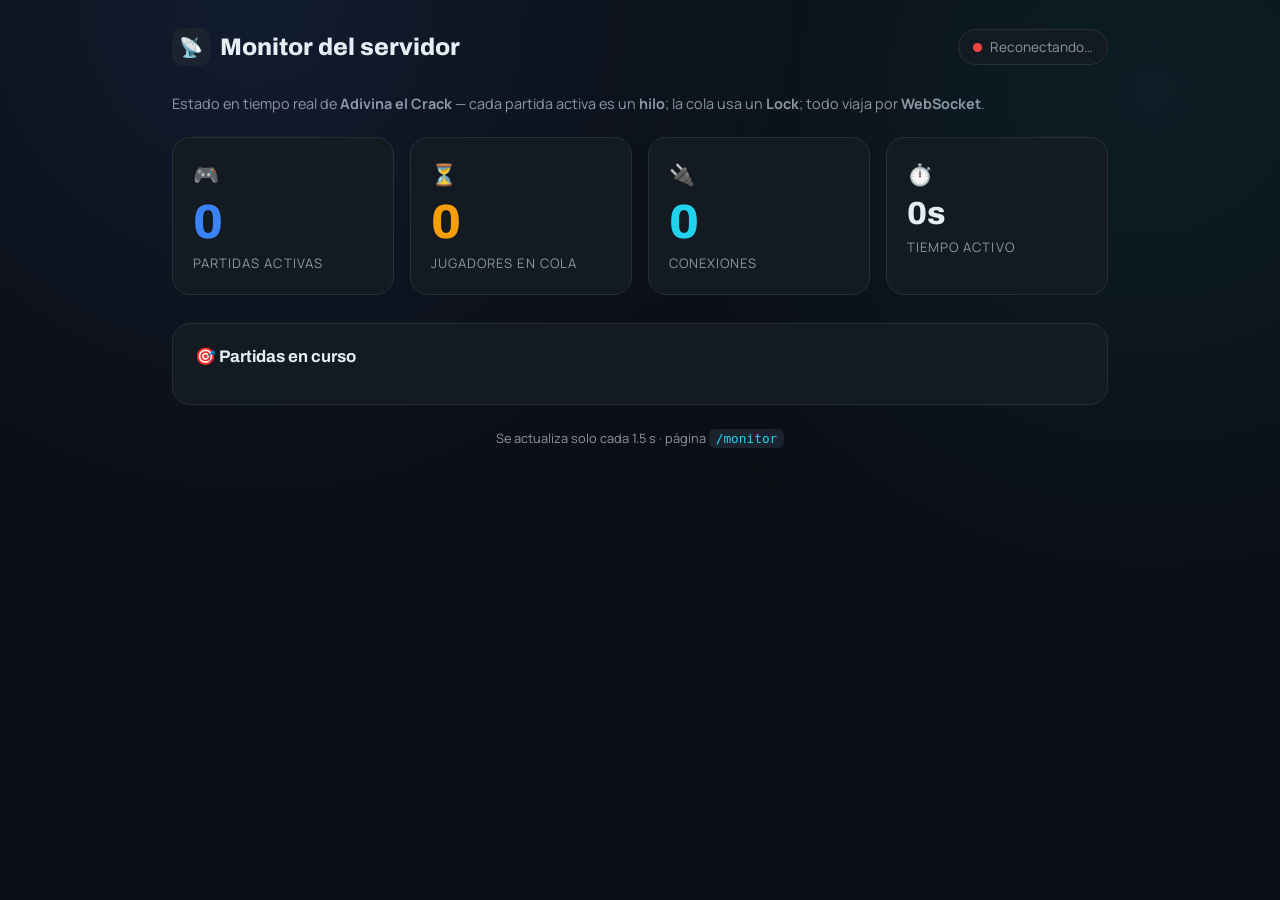
<file: web/static/monitor.html>
<!DOCTYPE html>
<html lang="es">
<head>
<meta charset="UTF-8">
<meta name="viewport" content="width=device-width, initial-scale=1">
<title>Monitor · Adivina el Crack</title>
<link rel="icon" href="data:image/svg+xml,%3Csvg xmlns='http://www.w3.org/2000/svg' viewBox='0 0 100 100'%3E%3Ctext y='.9em' font-size='90'%3E%F0%9F%93%A1%3C/text%3E%3C/svg%3E">
<link rel="preconnect" href="https://fonts.googleapis.com">
<link rel="preconnect" href="https://fonts.gstatic.com" crossorigin>
<link href="https://fonts.googleapis.com/css2?family=Archivo:wght@600;700;800;900&family=Manrope:wght@400;500;600;700&display=swap" rel="stylesheet">
<style>
  :root{
    --bg:#0B0E14; --panel:#141A22; --panel2:#1B232E; --line:#26303D;
    --txt:#E6EDF3; --muted:#8B97A6; --accent:#3B82F6; --cyan:#22D3EE;
    --green:#22C55E; --amber:#F59E0B;
    --fd:"Archivo",sans-serif; --fb:"Manrope",system-ui,sans-serif;
  }
  *{box-sizing:border-box;margin:0;padding:0}
  body{font-family:var(--fb);background:var(--bg);color:var(--txt);min-height:100vh;
    background-image:radial-gradient(circle at 20% 0%,rgba(59,130,246,.12),transparent 40%),
                     radial-gradient(circle at 90% 10%,rgba(34,211,238,.08),transparent 40%);}
  .wrap{max-width:980px;margin:0 auto;padding:28px 22px 60px}
  header{display:flex;align-items:center;justify-content:space-between;gap:14px;margin-bottom:28px;flex-wrap:wrap}
  .title{font-family:var(--fd);font-weight:800;font-size:1.5rem;display:flex;align-items:center;gap:10px}
  .title .badge{width:38px;height:38px;border-radius:10px;background:var(--panel2);display:grid;place-items:center;font-size:1.2rem}
  .status{display:flex;align-items:center;gap:8px;font-size:.85rem;color:var(--muted);
    background:var(--panel);border:1px solid var(--line);padding:8px 14px;border-radius:999px}
  .dot{width:9px;height:9px;border-radius:50%;background:var(--muted)}
  .dot.on{background:var(--green);box-shadow:0 0 0 4px rgba(34,197,94,.18);animation:pulse 1.6s infinite}
  .dot.off{background:#ef4444}
  @keyframes pulse{50%{opacity:.5}}
  .sub{color:var(--muted);font-size:.9rem;margin-bottom:24px}
  .grid{display:grid;grid-template-columns:repeat(4,1fr);gap:16px;margin-bottom:28px}
  @media(max-width:720px){.grid{grid-template-columns:1fr 1fr}}
  .card{background:var(--panel);border:1px solid var(--line);border-radius:18px;padding:22px 20px;position:relative;overflow:hidden}
  .card .ic{font-size:1.3rem;margin-bottom:10px}
  .card .num{font-family:var(--fd);font-weight:800;font-size:3rem;line-height:1;transition:color .2s}
  .card .num.bump{animation:bump .4s ease}
  @keyframes bump{0%{transform:scale(1)}40%{transform:scale(1.25);color:var(--cyan)}100%{transform:scale(1)}}
  .card .lbl{color:var(--muted);font-size:.82rem;margin-top:8px;text-transform:uppercase;letter-spacing:.08em}
  .card.activas .num{color:var(--accent)}
  .card.cola .num{color:var(--amber)}
  .card.conex .num{color:var(--cyan)}
  .panel{background:var(--panel);border:1px solid var(--line);border-radius:18px;padding:22px}
  .panel h2{font-family:var(--fd);font-size:1.05rem;margin-bottom:16px;display:flex;align-items:center;gap:8px}
  .games{display:flex;flex-direction:column;gap:10px}
  .game{display:flex;align-items:center;gap:14px;background:var(--panel2);border:1px solid var(--line);
    border-radius:12px;padding:13px 16px;animation:slide .3s ease}
  @keyframes slide{from{opacity:0;transform:translateX(-8px)}}
  .game .gid{font-family:var(--fd);font-weight:800;color:var(--accent);min-width:42px}
  .game .vs{flex:1;font-weight:600}
  .game .vs span{color:var(--muted);font-weight:400;margin:0 8px}
  .game .tag{font-size:.72rem;font-weight:700;padding:4px 10px;border-radius:999px;background:rgba(59,130,246,.15);color:var(--accent);text-transform:uppercase;letter-spacing:.05em}
  .game .tag.bot{background:rgba(245,158,11,.15);color:var(--amber)}
  .game .tag.rapida{background:rgba(34,211,238,.15);color:var(--cyan)}
  .empty{color:var(--muted);text-align:center;padding:24px;font-size:.9rem}
  .foot{margin-top:24px;color:var(--muted);font-size:.8rem;text-align:center}
  .foot code{background:var(--panel2);padding:2px 7px;border-radius:6px;color:var(--cyan)}
</style>
</head>
<body>
<div class="wrap">
  <header>
    <div class="title"><span class="badge">📡</span> Monitor del servidor</div>
    <div class="status"><span class="dot" id="dot"></span><span id="statusTxt">Conectando…</span></div>
  </header>
  <p class="sub">Estado en tiempo real de <b>Adivina el Crack</b> — cada partida activa es un <b>hilo</b>; la cola usa un <b>Lock</b>; todo viaja por <b>WebSocket</b>.</p>

  <div class="grid">
    <div class="card activas"><div class="ic">🎮</div><div class="num" id="nActivas">0</div><div class="lbl">Partidas activas</div></div>
    <div class="card cola"><div class="ic">⏳</div><div class="num" id="nCola">0</div><div class="lbl">Jugadores en cola</div></div>
    <div class="card conex"><div class="ic">🔌</div><div class="num" id="nConex">0</div><div class="lbl">Conexiones</div></div>
    <div class="card"><div class="ic">⏱️</div><div class="num" id="nUptime" style="font-size:2rem">0s</div><div class="lbl">Tiempo activo</div></div>
  </div>

  <div class="panel">
    <h2>🎯 Partidas en curso</h2>
    <div class="games" id="games"></div>
  </div>

  <div class="foot">Se actualiza solo cada 1.5 s · página <code>/monitor</code></div>
</div>

<script>
  const $ = id => document.getElementById(id);
  let prev = {activas:0, cola:0, conex:0};

  function fmtUptime(s){
    if(s < 60) return s + "s";
    const m = Math.floor(s/60), sec = s%60;
    if(m < 60) return m + "m " + sec + "s";
    const h = Math.floor(m/60);
    return h + "h " + (m%60) + "m";
  }
  function setNum(id, val, key){
    const el = $(id);
    if(prev[key] !== undefined && val !== prev[key]){
      el.classList.remove("bump"); void el.offsetWidth; el.classList.add("bump");
    }
    el.textContent = val;
    if(key) prev[key] = val;
  }
  function render(s){
    setNum("nActivas", s.partidas_activas, "activas");
    setNum("nCola", s.en_cola, "cola");
    setNum("nConex", s.conexiones, "conex");
    $("nUptime").textContent = fmtUptime(s.uptime);
    const cont = $("games");
    if(!s.partidas || !s.partidas.length){
      cont.innerHTML = '<div class="empty">No hay partidas en curso ahora mismo.</div>';
      return;
    }
    cont.innerHTML = "";
    s.partidas.forEach(p => {
      const tag = p.modo === "bot" ? "bot" : (p.modo === "rapida" ? "rapida" : "");
      const el = document.createElement("div");
      el.className = "game";
      el.innerHTML = `<span class="gid">#${p.id}</span>
        <span class="vs"></span>
        <span class="tag ${tag}">${p.modo}</span>`;
      el.querySelector(".vs").append(
        document.createTextNode(p.j1));
      const vs = document.createElement("span"); vs.textContent = "vs"; el.querySelector(".vs").append(vs);
      el.querySelector(".vs").append(document.createTextNode(p.j2));
      cont.appendChild(el);
    });
  }

  function conectar(){
    const proto = location.protocol === "https:" ? "wss" : "ws";
    const ws = new WebSocket(`${proto}://${location.host}/ws`);
    ws.onopen = () => { ws.send(JSON.stringify({tipo:"MONITOR"})); $("dot").className="dot on"; $("statusTxt").textContent="En vivo"; };
    ws.onmessage = ev => { try{ const m = JSON.parse(ev.data); if(m.tipo==="STATS") render(m); }catch(e){} };
    ws.onclose = () => { $("dot").className="dot off"; $("statusTxt").textContent="Reconectando…"; setTimeout(conectar, 2000); };
    ws.onerror = () => ws.close();
  }
  conectar();
</script>
</body>
</html>
</file>
